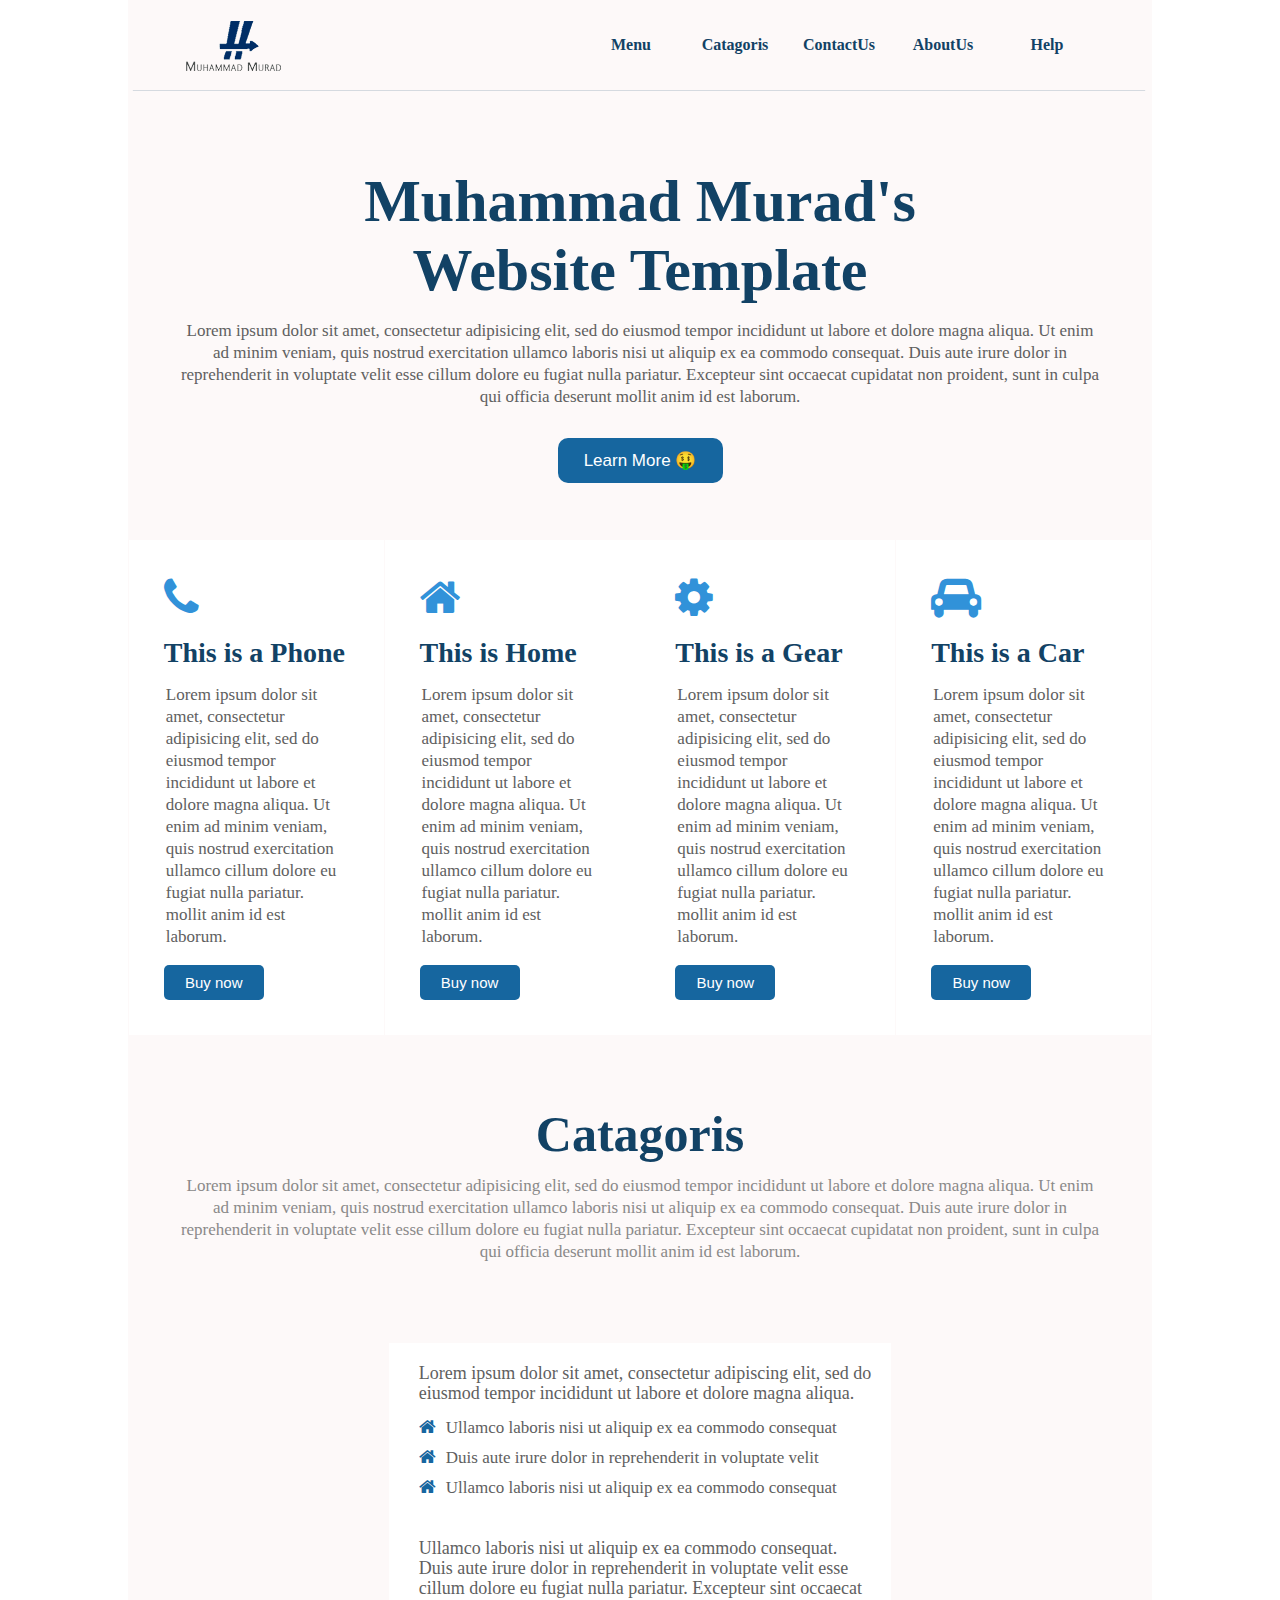
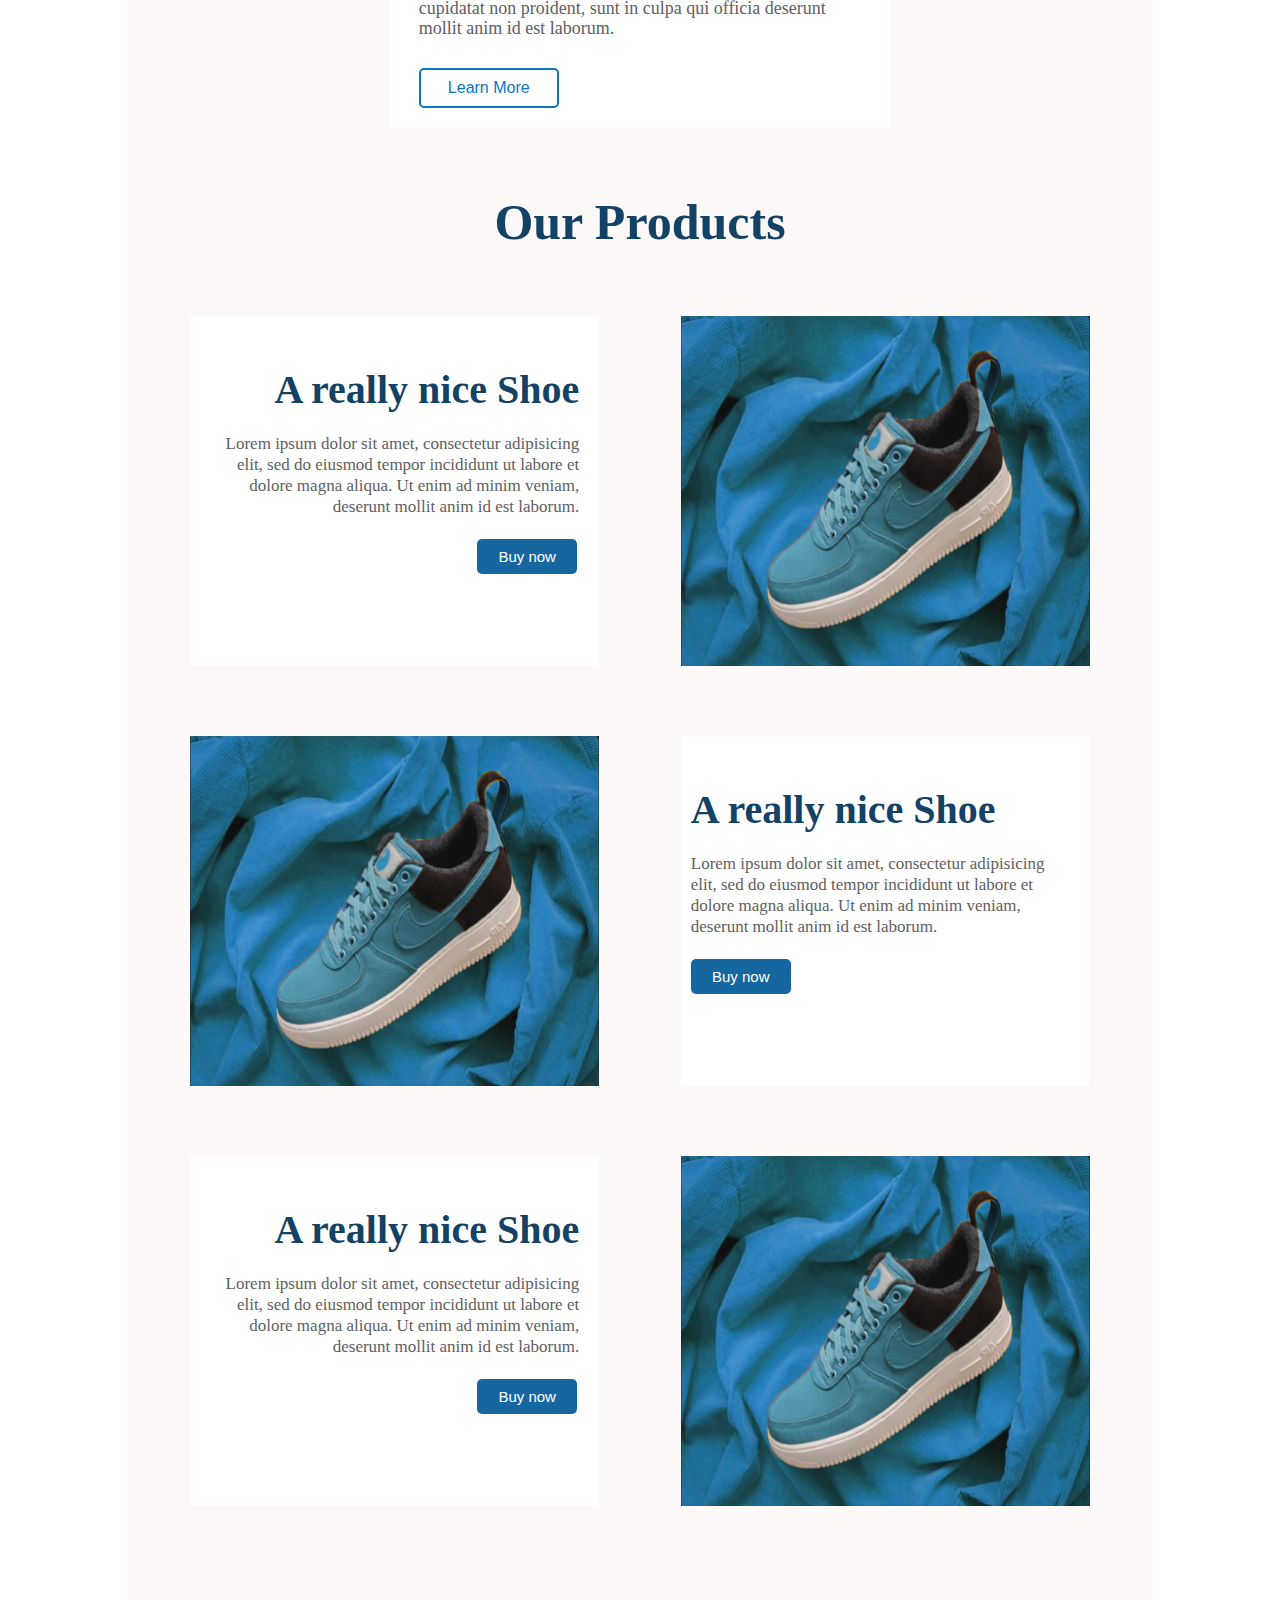
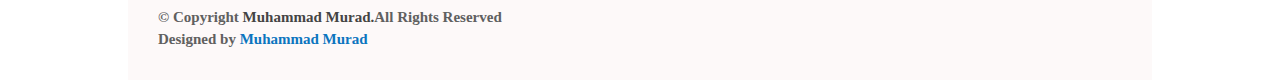
<file: index.html>
<!DOCTYPE html>
<html>
<head>
	<meta charset="utf-8">
	<meta name="viewport" content="width=device-width, initial-scale=1">
	<meta property="og:image" content="murad-design.png" />
	<meta property="og:title" content="First Landing Page by Murad" />
	<meta property="og:description" content="Click to Visit this My First Design." />
	<title>My(Murad's) Fist Landing Page Design.</title>
	<link rel="stylesheet" type="text/css" href="style.css">
	<link rel="stylesheet" href="font-awesome/css/font-awesome.min.css">
</head>
<body>
	
	<div class="area">
			
			<header>
				<div class="logo"><img src="hash nono.png"></div>
				<nav>
					<div class="button">
						<h3 class="mmm">Menu &#187;</h3>
						<ul>
							<li><a href="#setoin">Menu</a></li>
							<li><a href="#wwr">Catagoris</a></li>
							<li><a href="#ctta">ContactUs</a></li>
							<li><a href="#shooe">AboutUs</a></li>
							<li><a href="#last">Help</a></li>
						</ul>
					</div>
				</nav>
			</header>

			<div class="section" id="setoin">
				<h1>Muhammad Murad's
				<br> Website Template</h1>
				<p>Lorem ipsum dolor sit amet, consectetur adipisicing elit, sed do eiusmod
				tempor incididunt ut labore et dolore magna aliqua. Ut enim ad minim veniam,
				quis nostrud exercitation ullamco laboris nisi ut aliquip ex ea commodo
				consequat. Duis aute irure dolor in reprehenderit in voluptate velit esse
				cillum dolore eu fugiat nulla pariatur. Excepteur sint occaecat cupidatat non
				proident, sunt in culpa qui officia deserunt mollit anim id est laborum.</p>
				<button>Learn More &#129297; </button>
			</div>

			<div class="row" id="wwr">
				<div class="wor">
					<i class="fa fa-phone"></i>
					<h2>This is a Phone</h2>
					<p>Lorem ipsum dolor sit amet, consectetur adipisicing elit, sed do eiusmod
					tempor incididunt ut labore et dolore magna aliqua. Ut enim ad minim veniam,
					quis nostrud exercitation ullamco 
					cillum dolore eu fugiat nulla pariatur.  mollit anim id est laborum.</p>
					
					<button class="button ">Buy now</button>


				</div>

				<div class="wor">
					<i class="fa fa-home"></i>
					<h2>This is  Home</h2>
					<p>Lorem ipsum dolor sit amet, consectetur adipisicing elit, sed do eiusmod
					tempor incididunt ut labore et dolore magna aliqua. Ut enim ad minim veniam,
					quis nostrud exercitation ullamco 
					cillum dolore eu fugiat nulla pariatur.  mollit anim id est laborum.</p>
					
				<button class="button ">Buy now</button>

				</div>

				<div class="wor">
					<i class="fa fa-gear"></i>
					<h2>This is a Gear</h2>
					<p>Lorem ipsum dolor sit amet, consectetur adipisicing elit, sed do eiusmod
					tempor incididunt ut labore et dolore magna aliqua. Ut enim ad minim veniam,
					quis nostrud exercitation ullamco 
					cillum dolore eu fugiat nulla pariatur.  mollit anim id est laborum.</p>
					
					<button class="button ">Buy now</button>

				</div>
				<div class="wor">
					 <i class="fa fa-car"></i> 
					
					<h2>This is a Car</h2>
					<p>Lorem ipsum dolor sit amet, consectetur adipisicing elit, sed do eiusmod
					tempor incididunt ut labore et dolore magna aliqua. Ut enim ad minim veniam,
					quis nostrud exercitation ullamco 
					cillum dolore eu fugiat nulla pariatur. mollit anim id est laborum.</p>
					
					<button class="button ">Buy now</button>


				</div>
			</div>

			<div class="cata" id="ctta">
				<h1>Catagoris</h1>
				<p>Lorem ipsum dolor sit amet, consectetur adipisicing elit, sed do eiusmod
				tempor incididunt ut labore et dolore magna aliqua. Ut enim ad minim veniam,
				quis nostrud exercitation ullamco laboris nisi ut aliquip ex ea commodo
				consequat. Duis aute irure dolor in reprehenderit in voluptate velit esse
				cillum dolore eu fugiat nulla pariatur. Excepteur sint occaecat cupidatat non
				proident, sunt in culpa qui officia deserunt mollit anim id est laborum.</p>
			</div>

			<div class="cat">
				<div class="caat">
					<p>Lorem ipsum dolor sit amet, consectetur adipiscing elit, sed do eiusmod tempor incididunt ut labore et dolore magna aliqua. </p>
					<ul>
						<li><i class="fa fa-home"></i>Ullamco laboris nisi ut aliquip ex ea commodo consequat</li>
						<li><i class="fa fa-home"></i>Duis aute irure dolor in reprehenderit in voluptate velit</li>
						<li><i class="fa fa-home"></i>Ullamco laboris nisi ut aliquip ex ea commodo consequat</li>
					</ul>
				</div>
				<div class="caat">
					<p>Ullamco laboris nisi ut aliquip ex ea commodo consequat. Duis aute irure dolor in reprehenderit in voluptate velit esse cillum dolore eu fugiat nulla pariatur. Excepteur sint occaecat cupidatat non proident, sunt in culpa qui officia deserunt mollit anim id est laborum. </p>
					<button>Learn More</button>
						
					</div>
			</div>


			<div class="our">
				<h1>Our Products</h1>
			</div>

			<div class="shoe" id="shooe">

				<div class="paragraph same">
					<div class="mini">
						<h3>A really nice Shoe</h3>
						<p>Lorem ipsum dolor sit amet, consectetur adipisicing elit, sed do eiusmod
						tempor incididunt ut labore et dolore magna aliqua. Ut enim ad minim veniam,
						 
						
						deserunt mollit anim id est laborum.</p>
						<button>Buy now</button>
					</div>
			
				</div>

				<div class="shoe-img same"><img src="shoee.png">
				</div>

			</div>

			<div class="shoe who">

				<div class="shoe-img same"><img src="shoee.png">
				</div>

				<div class="paragraph same">
					<div class="mini big">
						<h3>A really nice Shoe</h3>
						<p>Lorem ipsum dolor sit amet, consectetur adipisicing elit, sed do eiusmod
						tempor incididunt ut labore et dolore magna aliqua. Ut enim ad minim veniam,
						
						
						 deserunt mollit anim id est laborum.</p>
						<button class="now">Buy now</button>
					</div>
			
				</div>

				

			</div>

			<div class="shoe how">

				<div class="paragraph same">
					<div class="mini">
						<h3>A really nice Shoe</h3>
						<p>Lorem ipsum dolor sit amet, consectetur adipisicing elit, sed do eiusmod
						tempor incididunt ut labore et dolore magna aliqua. Ut enim ad minim veniam,
						
						
						 deserunt mollit anim id est laborum.</p>
						<button>Buy now</button>
					</div>
			
				</div>

				<div class="shoe-img same"><img src="shoee.png">
				</div>

			</div>

			<div class="build" id="last">
				
				<h4>© Copyright <strong>Muhammad Murad.</strong>All Rights Reserved 
					<br>
				Designed by <a href="#">Muhammad Murad</a>
				</h4>
				
			</div>






	</div>



<!--#606060 
#ececec
#0093ff
#16669f -->





	</div>

</body>
</html>
</file>
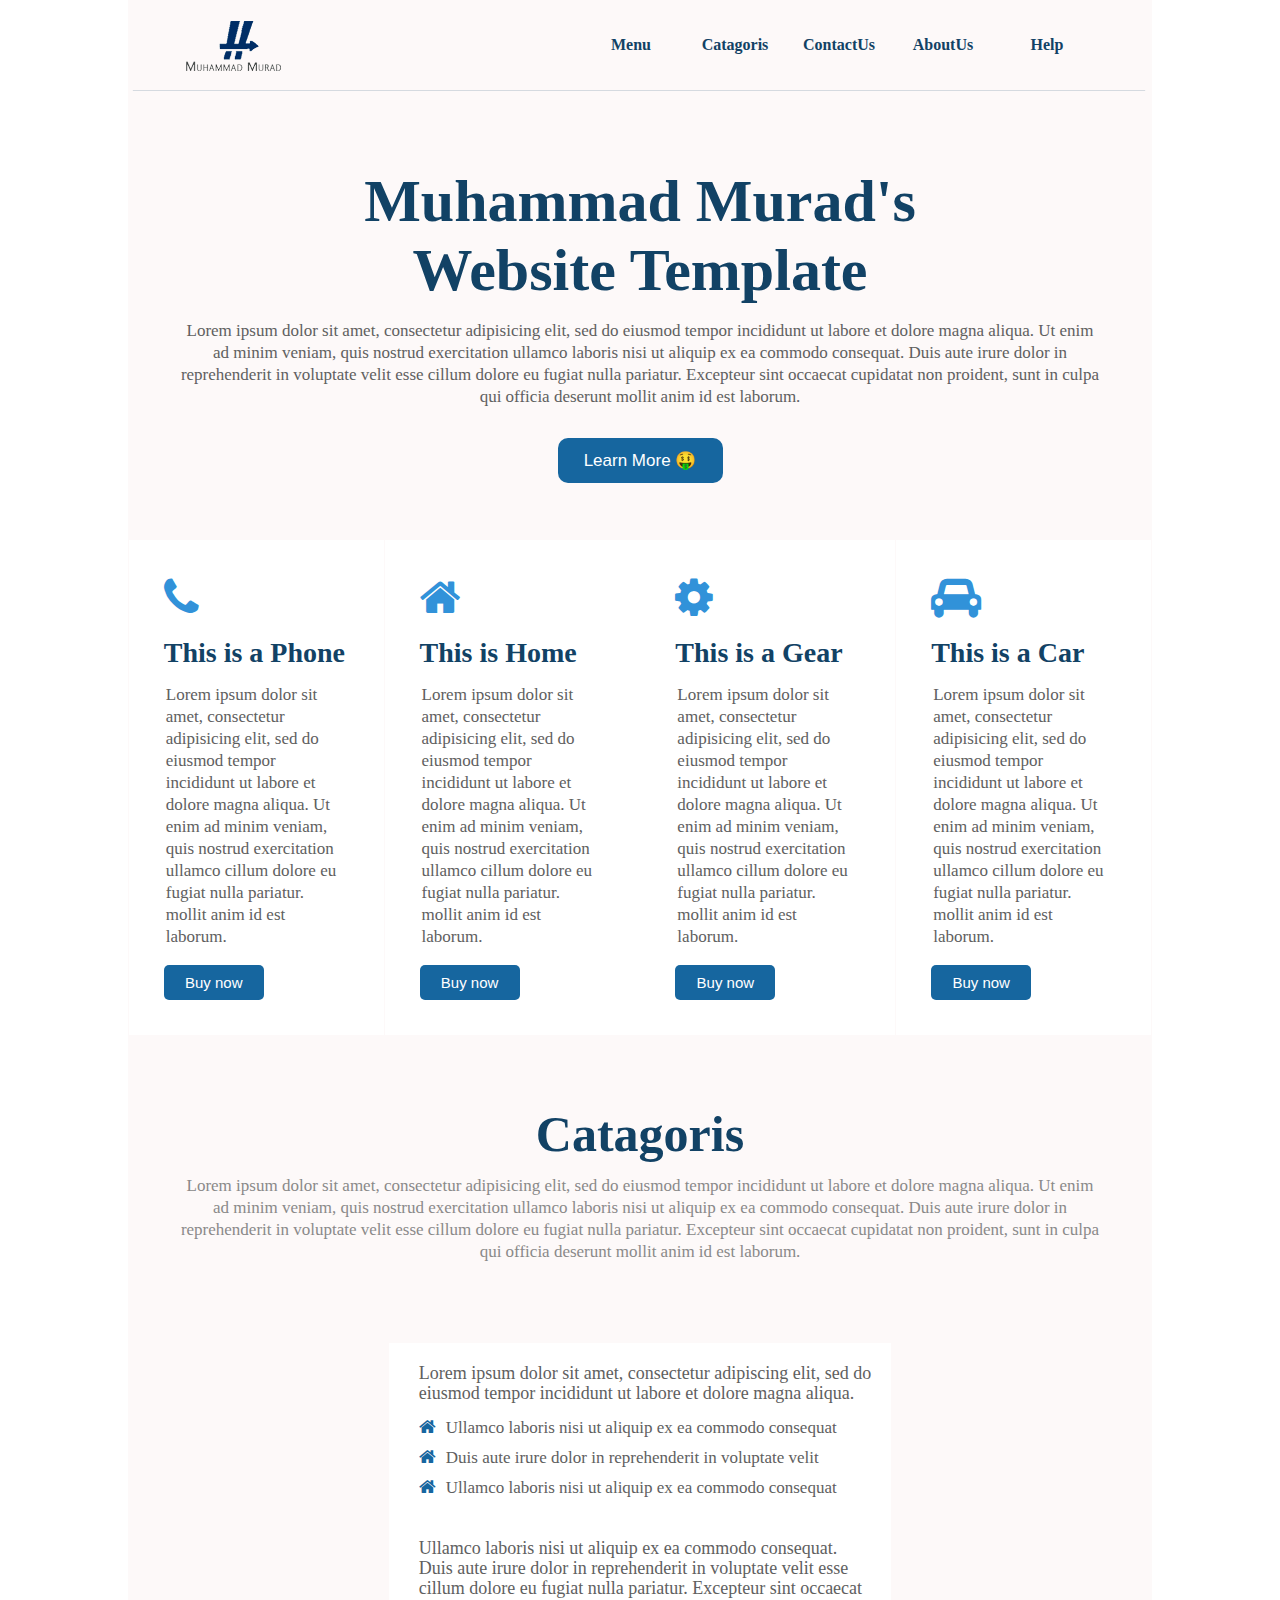
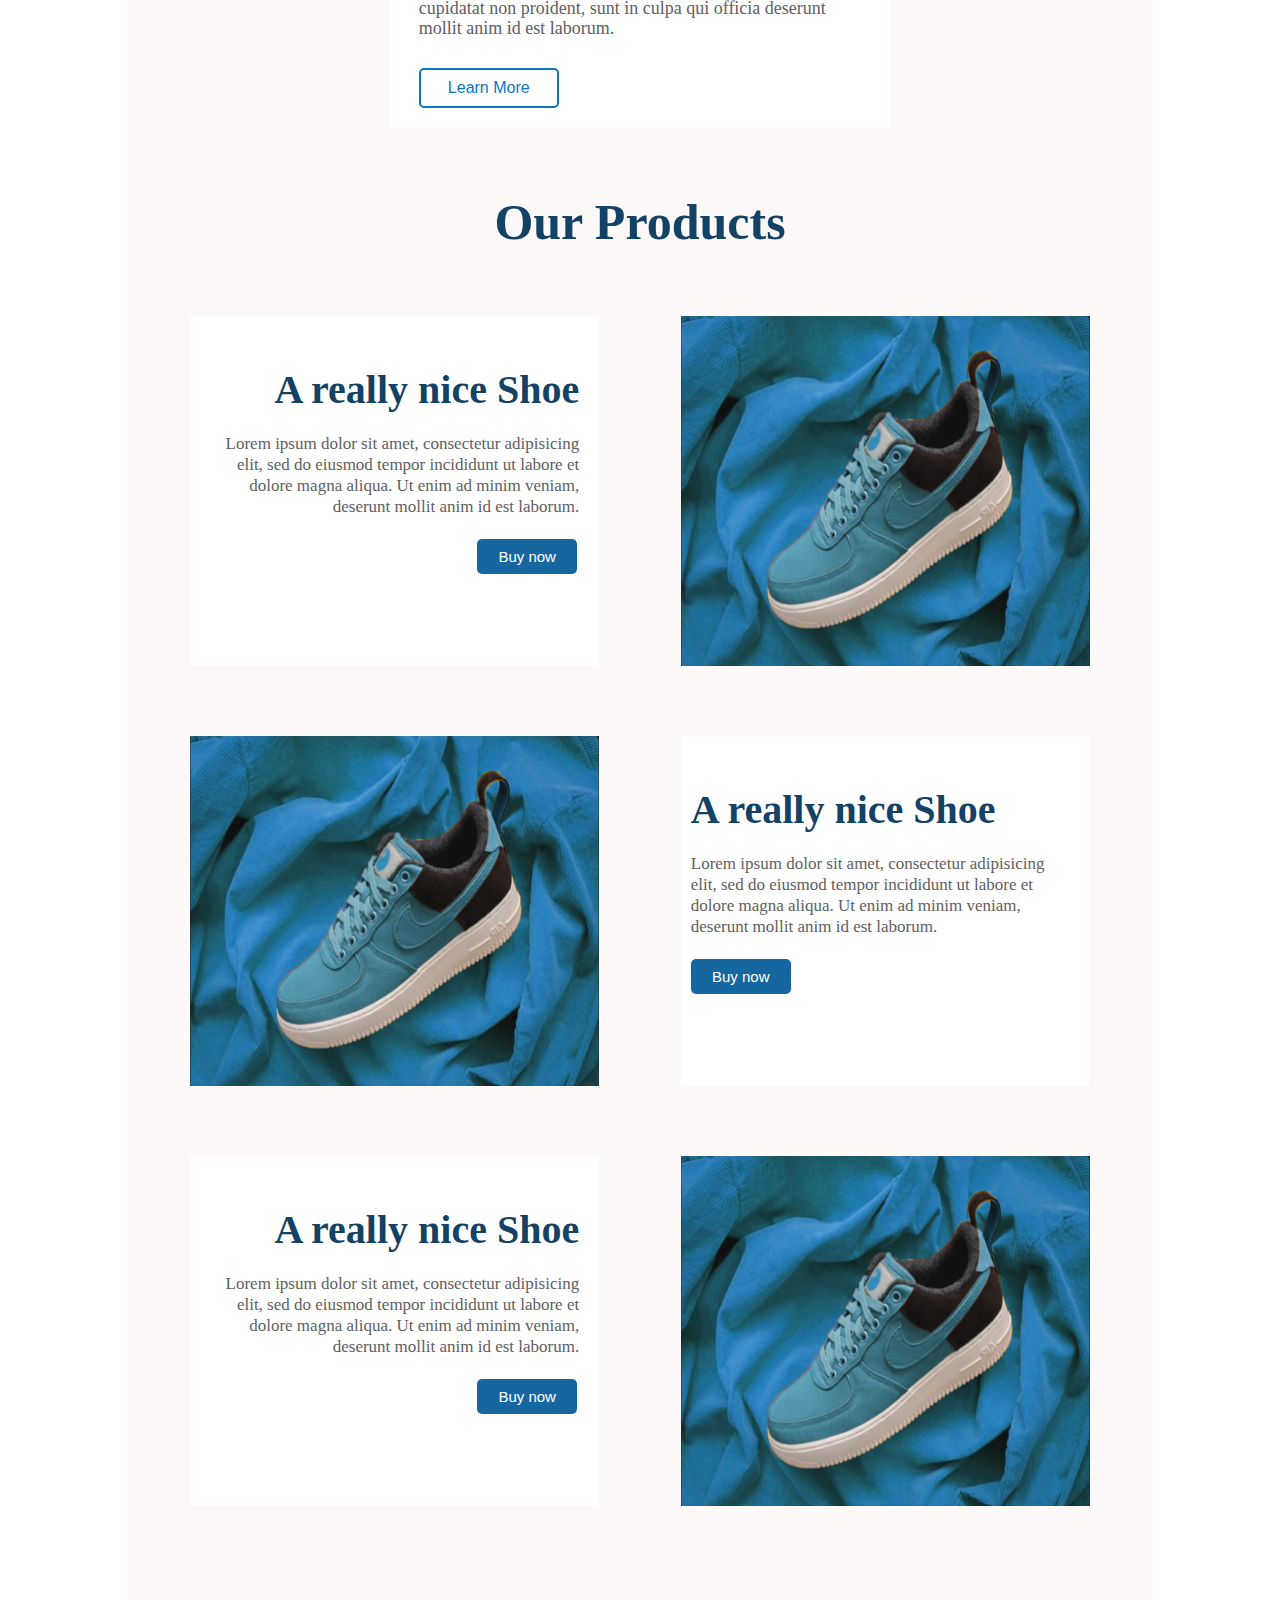
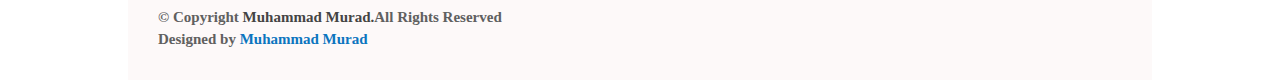
<file: color.html>
<!DOCTYPE html>
<html>
<head>
	<meta charset="utf-8">
	<meta name="viewport" content="width=device-width, initial-scale=1">
	<title>My(Murad's) First Landing Page.</title>
	<link rel="stylesheet" type="text/css" href="style.css">
	<link rel="stylesheet" href="font-awesome/css/font-awesome.min.css">
</head>
<body>
	
	<div class="area">
			
			<header>
				<div class="logo"><img src="hash nono.png"></div>
				<nav>
					<div class="button">
						<h3 class="mmm">Menu &#187;</h3>
						<ul>
							<li><a href="#setoin">Menu</a></li>
							<li><a href="#wwr">Catagoris</a></li>
							<li><a href="#ctta">ContactUs</a></li>
							<li><a href="#shooe">AboutUs</a></li>
							<li><a href="#last">Help</a></li>
						</ul>
					</div>
				</nav>
			</header>

			<div class="section" id="setoin">
				<h1>Muhammad Murad's
				<br> Website Template</h1>
				<p>Lorem ipsum dolor sit amet, consectetur adipisicing elit, sed do eiusmod
				tempor incididunt ut labore et dolore magna aliqua. Ut enim ad minim veniam,
				quis nostrud exercitation ullamco laboris nisi ut aliquip ex ea commodo
				consequat. Duis aute irure dolor in reprehenderit in voluptate velit esse
				cillum dolore eu fugiat nulla pariatur. Excepteur sint occaecat cupidatat non
				proident, sunt in culpa qui officia deserunt mollit anim id est laborum.</p>
				<button>Learn More &#129297; </button>
			</div>

			<div class="row" id="wwr">
				<div class="wor">
					<i class="fa fa-phone"></i>
					<h2>This is a Phone</h2>
					<p>Lorem ipsum dolor sit amet, consectetur adipisicing elit, sed do eiusmod
					tempor incididunt ut labore et dolore magna aliqua. Ut enim ad minim veniam,
					quis nostrud exercitation ullamco 
					cillum dolore eu fugiat nulla pariatur.  mollit anim id est laborum.</p>
					
					<button class="button ">Buy now</button>


				</div>

				<div class="wor">
					<i class="fa fa-home"></i>
					<h2>This is  Home</h2>
					<p>Lorem ipsum dolor sit amet, consectetur adipisicing elit, sed do eiusmod
					tempor incididunt ut labore et dolore magna aliqua. Ut enim ad minim veniam,
					quis nostrud exercitation ullamco 
					cillum dolore eu fugiat nulla pariatur.  mollit anim id est laborum.</p>
					
				<button class="button ">Buy now</button>

				</div>

				<div class="wor">
					<i class="fa fa-gear"></i>
					<h2>This is a Gear</h2>
					<p>Lorem ipsum dolor sit amet, consectetur adipisicing elit, sed do eiusmod
					tempor incididunt ut labore et dolore magna aliqua. Ut enim ad minim veniam,
					quis nostrud exercitation ullamco 
					cillum dolore eu fugiat nulla pariatur.  mollit anim id est laborum.</p>
					
					<button class="button ">Buy now</button>

				</div>
				<div class="wor">
					 <i class="fa fa-car"></i> 
					
					<h2>This is a Car</h2>
					<p>Lorem ipsum dolor sit amet, consectetur adipisicing elit, sed do eiusmod
					tempor incididunt ut labore et dolore magna aliqua. Ut enim ad minim veniam,
					quis nostrud exercitation ullamco 
					cillum dolore eu fugiat nulla pariatur. mollit anim id est laborum.</p>
					
					<button class="button ">Buy now</button>


				</div>
			</div>

			<div class="cata" id="ctta">
				<h1>Catagoris</h1>
				<p>Lorem ipsum dolor sit amet, consectetur adipisicing elit, sed do eiusmod
				tempor incididunt ut labore et dolore magna aliqua. Ut enim ad minim veniam,
				quis nostrud exercitation ullamco laboris nisi ut aliquip ex ea commodo
				consequat. Duis aute irure dolor in reprehenderit in voluptate velit esse
				cillum dolore eu fugiat nulla pariatur. Excepteur sint occaecat cupidatat non
				proident, sunt in culpa qui officia deserunt mollit anim id est laborum.</p>
			</div>

			<div class="cat">
				<div class="caat">
					<p>Lorem ipsum dolor sit amet, consectetur adipiscing elit, sed do eiusmod tempor incididunt ut labore et dolore magna aliqua. </p>
					<ul>
						<li><i class="fa fa-home"></i>Ullamco laboris nisi ut aliquip ex ea commodo consequat</li>
						<li><i class="fa fa-home"></i>Duis aute irure dolor in reprehenderit in voluptate velit</li>
						<li><i class="fa fa-home"></i>Ullamco laboris nisi ut aliquip ex ea commodo consequat</li>
					</ul>
				</div>
				<div class="caat">
					<p>Ullamco laboris nisi ut aliquip ex ea commodo consequat. Duis aute irure dolor in reprehenderit in voluptate velit esse cillum dolore eu fugiat nulla pariatur. Excepteur sint occaecat cupidatat non proident, sunt in culpa qui officia deserunt mollit anim id est laborum. </p>
					<button>Learn More</button>
						
					</div>
			</div>


			<div class="our">
				<h1>Our Products</h1>
			</div>

			<div class="shoe" id="shooe">

				<div class="paragraph same">
					<div class="mini">
						<h3>A really nice Shoe</h3>
						<p>Lorem ipsum dolor sit amet, consectetur adipisicing elit, sed do eiusmod
						tempor incididunt ut labore et dolore magna aliqua. Ut enim ad minim veniam,
						 
						
						deserunt mollit anim id est laborum.</p>
						<button>Buy now</button>
					</div>
			
				</div>

				<div class="shoe-img same"><img src="shoee.png">
				</div>

			</div>

			<div class="shoe who">

				<div class="shoe-img same"><img src="shoee.png">
				</div>

				<div class="paragraph same">
					<div class="mini big">
						<h3>A really nice Shoe</h3>
						<p>Lorem ipsum dolor sit amet, consectetur adipisicing elit, sed do eiusmod
						tempor incididunt ut labore et dolore magna aliqua. Ut enim ad minim veniam,
						
						
						 deserunt mollit anim id est laborum.</p>
						<button class="now">Buy now</button>
					</div>
			
				</div>

				

			</div>

			<div class="shoe how">

				<div class="paragraph same">
					<div class="mini">
						<h3>A really nice Shoe</h3>
						<p>Lorem ipsum dolor sit amet, consectetur adipisicing elit, sed do eiusmod
						tempor incididunt ut labore et dolore magna aliqua. Ut enim ad minim veniam,
						
						
						 deserunt mollit anim id est laborum.</p>
						<button>Buy now</button>
					</div>
			
				</div>

				<div class="shoe-img same"><img src="shoee.png">
				</div>

			</div>

			<div class="build" id="last">
				
				<h4>© Copyright <strong>Muhammad Murad.</strong>All Rights Reserved 
					<br>
				Designed by <a href="#">Muhammad Murad</a>
				</h4>
				
			</div>






	</div>



<!--#606060 
#ececec
#0093ff
#16669f -->





	</div>

</body>
</html>
</file>
<file: style.css>
html {
  scroll-behavior: smooth;
}

*{
	padding: 0;
	margin: 0;
	text-decoration: none;
	list-style-type: none;
}

.area{
	height: auto;
	width: 80%;
	margin: 0 auto;
		background-color: #fdf9f9;

}
header{
	height: 90px;
	box-shadow: -1px 6px 1px -6px #124265;
}

.logo{
	width: 150px;
	height: 90px;
	float: left;

}
.logo img{
	width: 100%;
	height: 100%;
	margin-top: 10px;
	margin-left: 35px;
}
nav .button{
	float: right;
	margin-right: 50px;
}
nav .button .mmm{
	display: none;
	color: #124265;
}
nav .button ul li{
	display: inline-block;
	line-height: 90px;
	text-align: center;
	width: 90px;
	margin-right: 10px;
}
nav .button ul li a{
	color: #124265;
	width: 90px;
	font-weight: bold;
	float: right;
}
nav .button ul li:hover{
	background-color:#ececec;
}
nav .button ul li a:hover{
	color:#0093ff ;

	animation: myGlowAnimation;
	animation-duration: 3s;
	animation-iteration-count: infinite;
}


@keyframes myGlowAnimation{
	50% {text-shadow: 0px 0px 10px #4c87b1;}
}


.section{
	height: auto;
	margin-top: 50px;
	text-align: center;
	padding: 17px;
}

.section h1{
	font-size: 60px;
	color:#124265;
	padding-top: 10px;
	text-align: center;

}
.section p{
	padding: 35px;
	padding-top: 15px;
	font-size: 17px;
	line-height: 22px;
	color: #606060;
	text-align: center;
}
.section button{
	height: 45px;
	width: 165px;
	font-size: 17px;
	margin: 20px;
	margin-top: -5px;
	color:white;
	background-color:#16669f;
	border: none;
	border-radius: 10px;
	cursor: pointer;
}
.section button:hover{
	background-color: #0c75bf;

}

.row{
	height: auto;
	background-color: #fdf9f9;
	display: flex;
	flex-wrap: wrap;
	justify-content: space-evenly;

}
.row .wor{
	width: 21%;
	text-align: left;
	background-color: white;
	padding: 20px;
	margin-top: 20px;
}
.wor h1{
	font-size: 40px;
	padding: 15px;
	color: #3192d9;
}
.wor i{
	font-size: 44px;
	padding: 15px;
	color: #3192d9;
}
.wor h2{

	font-size: 28px;
	padding: 15px;
	color: #124265;
	padding-top: 3px;
}
.wor p{
	line-height:22px;
	padding: 17px;
	padding-top: 0px;
	color: #606060;
	font-size: 17px;
}

.wor .button{
	width: 100px;
	height: 35px;
	margin: 15px;
	background-color:#16669f;
	color: white;
	border: none;
	margin-top: 0;
	font-size: 15px;
	border-radius: 5px;

}


.wor .button:hover{
	background-color:#0c75bf;
}

.cata{
	height: auto;
	padding: 20px;
	margin-top: 30px;
	background-color: #fdf9f9;
	text-align: center;
}
.cata h1{
	font-size: 50px;
	color:#124265;
	padding: 10px;
	padding-top: 20px;
}
.cata p{
	color:#8a8989;
	padding:30px;
	padding-top: 2px;
	text-align: center;
	line-height: 22px;
	font-size: 17px;
}
.cat{
	display: flex;
	height: auto;
	padding: 20px;
	padding-top:0px;
	background-color: #fdf9f9;
	flex-wrap: wrap;
	justify-content: space-evenly;
	margin-top: 30px;

}
.cat .caat{
	height: auto;
	width: 47%;
	background-color: white;
	padding: 20px;
	
	
	

}
.caat p{
	line-height: 20px;
	font-size: 18px;
	color:#606060;

}
.caat ul{
	padding-top: 5px;
}
.caat i{
	padding-right: 10px;
	padding-left: 10px;
	font-size: 18px;
	color: #16669f;
}
.caat ul li {
	
	padding-top: 10px;
	color: #606060;
	font-size: 17px;

}

.caat button{
	height: 40px;
	width: 140px;
	font-size: 16px;
	text-align: center;
	background-color: white;
	border-radius: 5px;
	border: 2px solid #0c75bf;
	color: #0c75bf;
	margin-top: 30px;
	cursor: pointer;
	margin-left: 10px;
}
.caat button:hover{
	background-color: #0c75bf;
	color: white;
}


.our{
	text-align: center;
	height: auto;
	background-color: #fdf9f9;
	justify-content: center;
	margin-top:30px;
	padding: 15px;
	font-size: 25px;
	color: #124265;

}





.shoe{
	height: auto;
	width: 100%;
	background-color:#fdf9f9;
	display: flex;
	flex-wrap: wrap;
	justify-content: space-evenly;
	margin-top: 30px;


}
.shoe .same{
	height: 350px;
	width: 40%;
	background-color: white;
	align-items: center;
	justify-content: center;
	margin-top:30px;
	margin: 20px;

}
.same img{
	height: 100%;
	width: 100%;
	justify-content: center;
	align-items: center;


	
}
.shoe .shoe-img {
	height:350px;
	margin: 20px;

}
.same .mini{
	height: auto;
	width: 100%;
	background-color: white;
	margin-top: 30px;
	text-align: right;

}
.mini h3{
	font-size: 40px;
	color: #124265;
	padding: 20px;

}
.mini p{
	color:#606060 ;
	padding-right: 20px;
	line-height: 21px;
	text-align: right;
	font-size:17px;
}
.mini button{
	width: 100px;
	height: 35px;
	cursor: pointer;
	background-color:#16669f;
	color: white;
	border: none;
	margin: 22px;
	font-size: 15px;
	border-radius: 5px;

}

.mini button:hover{
	background-color:#0c75bf;

}

.same .big h3 ,p {
	text-align: left;
	padding-left: 10px;
}
.big h3{
	padding-left: 10px;
}
.same .big p{
	text-align: left;
	font-size: 17px;
}

.big .now{
	width: 100px;
	height: 35px;
	margin-left: 10px;
	color: white;
	border: none;
	margin-right:100%;
	font-size: 15px;
	border-radius: 5px;
	
}

.build{
	height: auto;
	width: 100%;
	margin-top: 50px;
	padding: 30px;
	text-align: left;
	
}

.build h4{
	color:#606060;
	line-height: 22px;
	font-size: 15px;
}
.build strong{
	color: #444444;
}

.build a{
	color: #0c75bf;
}

.build a:hover{
	color: #3483bb;
}




@media only screen and (max-width: 950px){
	.area{
		height: 1000px;
		width: 100%;
	}
	nav .button .mmm{
		display: block;
		line-height: 90px;
		cursor: pointer;
	}
	nav .button .mmm:hover{
		color:#0093ff;
	}
	nav .button ul {
		display: none;
	}
	nav .button:hover>ul{
		display: block;
		position: absolute;
		
	}
	nav .button:hover>ul li{
		background-color: #ececec;
		line-height: 50px;
		
	}
	nav .button ul li:hover >a{
		color: #0093ff;
	}
	.section{
	height: auto;
	margin-top: 50px;
	text-align: center;
	padding: 20px;
	}

	.section h1{
		font-size: 40px;
		color:#124265;
		padding-top: 10px;

	}
	.section p{
		padding: 30px;
		padding-top: 15px;
		font-size: 17px;
		line-height: 22px;
		color: #606060;
		text-align: center;
	}
	.section button{
		height: 45px;
		width: 165px;
		font-size: 17px;
		margin: 20px;
		margin-top: -5px;
		color:white;
		background-color:#16669f;
		border: none;
		border-radius: 10px;
	}
	.section button:hover{
		background-color: #0c75bf;

	}

	.row{
		height: auto;
		background-color: #fdf9f9;
		display: flex;
		flex-wrap: wrap;
		justify-content: space-evenly;

	}
	.row .wor{
		width:350px;
		text-align: left;
		background-color: white;
		padding: 20px;
		margin-top: 20px;
	}
	.wor i{
		font-size: 44px;
		padding: 15px;
		color: #3192d9;
	}
	.wor h2{

		font-size: 28px;
		padding: 15px;
		color: #124265;
		padding-top: 3px;
	}
	.wor p{
		line-height:22px;
		padding: 15px;
		padding-top: 0px;
		color: #606060;
		font-size: 17px;
	}

	.wor .button{
		width: 100px;
		height: 35px;
		margin: 15px;
		background-color:#16669f;
		color: white;
		border: none;
		margin-top: 0;
		font-size: 15px;
		border-radius: 5px;

	}


	.wor .button:hover{
		background-color:#0c75bf;
	}

	.cata{
		height: auto;
		padding: 20px;
		margin-top: 30px;
		background-color: white;
		text-align: center;
	}
	.cata h1{
		font-size: 40px;
		color:#124265;
		padding: 10px;
		padding-top: 20px;
	}
	.cata p{
		color:#8a8989;
		padding: 10px;
		padding-top: 2px;
		font-size: 17px;
		line-height: 22px;
	}
	.cat{
		display: flex;
		height: auto;
		padding: 20px;
		padding-top:0px;
		background-color: white;
		flex-wrap: wrap;
		justify-content: space-evenly;

	}
	.cat .caat{
		height: auto;
		width: 400px;
		margin-top: 30px;

	}
	.caat p{
		line-height: 20px;
		font-size: 18px;
		color:#606060 ;
		font-size: 17PX;
	}
	.caat ul{
		padding-top: 5px;
	}
	.caat i{
		padding-right: 10px;
		font-size: 18px;
		color: #16669f;
	}
	.caat ul li {
		
		padding-top: 10px;
		color: #606060;
		font-size: 17px;

	}

	.caat button{
		height: 40px;
		width: 140px;
		font-size: 16px;
		text-align: center;
		background-color: white;
		border-radius: 5px;
		border: 2px solid #0c75bf;
		color: #0c75bf;
		margin-top: 25px;
		cursor: pointer;
	}
	.caat button:hover{
		background-color: #0c75bf;
		color: white;
	}


.shoe{
	height: auto;
	width: 100%;
	background-color: #ffffff;
	display: flex;
	flex-wrap: wrap;
	justify-content: space-evenly;
	margin-top: 50px;

}
.shoe .same{
	height: auto;
	width: 500px;
	background-color: white;
	align-items: center;
	justify-content: center;
	margin-top: 20px;
	order: 2;
}
.shoe .shoe-img{
	order: 1;
}
.same img{
	height: 100%;
	width: 100%;
	justify-content: center;
	align-items: center;
	
}
.same .mini{
	height: auto;
	width: 90%;
	background-color: white;
	margin-top: 30px;
	text-align: left;
}
.mini h3{
	font-size: 40px;
	color: #124265;
	padding: 20px;
	text-align: left;
}
.mini p{
	color:#606060 ;
	padding-right: 20px;
	line-height: 21px;
	text-align: left;
	font-size: 17px;
}
.mini button{
	width: 100px;
	height: 35px;

	background-color:#16669f;
	color: white;
	border: none;
	
	margin: 15px;
	font-size: 15px;
	border-radius: 5px;

}

.mini button:hover{
	background-color:#0c75bf;

}

.same .big h3 ,p {
	text-align: left;
	padding-left: 10px;
}
.big h3{
	padding-left: 10px;
}

.big .now{
	width: 100px;
	height: 35px;

	background-color:#16669f;
	color: white;
	border: none;
	
	margin-right:100%;
	font-size: 15px;
	border-radius: 5px;
	
}

.build{
	height: auto;
	width: 100%;
	margin-top: 50px;
	padding: 30px;
	padding-left: 5px;
	text-align: center;
	
}

.build h4{
	color:#606060;
	line-height: 22px;
	font-size: 15px;

}
.build strong{
	color: #444444;
}

.build a{
	color: #0c75bf;
}

.build a:hover{
	color: #3483bb;
}





}

@media only screen and (max-width: 500px){

.shoe .same{
	height: 400px;
	width: 40%;
	background-color: #fdf9f9;
	align-items: center;
	justify-content: center;
	margin-top: 20px;
	order:2;
}
.shoe .shoe-img {
	height: 300px;
	order:1;
}


	.row{
		height: auto;
		background-color: #fdf9f9;
		display: flex;
		flex-wrap: wrap;
		justify-content: space-evenly;

	}
	.wor i{
		font-size: 44px;
		padding: 15px;
		color: #3192d9;
	}
	.wor h2{

		font-size: 28px;
		padding: 15px;
		color: #124265;
		padding-top: 3px;
	}
	.wor p{
		line-height:22px;
		padding: 15px;
		padding-top: 0px;
		color: #606060;
		font-size: 17px;
	}

	.wor .button{
		width: 100px;
		height: 35px;
		margin: 15px;
		background-color:#16669f;
		color: white;
		border: none;
		margin-top: 0;
		font-size: 15px;
		border-radius: 5px;

	}


	.wor .button:hover{
		background-color:#0c75bf;
	}

	.cata{
		height: auto;
		padding: 20px;
		margin-top: 30px;
		background-color: white;
		text-align: center;
	}
	.cata h1{
		font-size: 40px;
		color:#124265;
		padding: 10px;
		padding-top: 20px;
	}
	.cata p{
		color:#8a8989;
		padding: 10px;
		padding-top: 2px;
		font-size: 17px;
		line-height: 22px;
	}
	.cat{
		display: flex;
		height: auto;
		padding: 10px;
		padding-top:0px;
		background-color: white;
		flex-wrap: wrap;
		justify-content: space-evenly;

	}
	.cat .caat{
		height: auto;
		width: 400px;
		margin-top: 30px;
	}
	.caat p{
		line-height: 20px;
		font-size: 18px;
		color:#606060 ;
	}
	.caat ul{
		padding-top: 5px;
	}
	.caat i{
		padding-right: 10px;
		font-size: 18px;
		color: #16669f;
	}
	.caat ul li {
		
		padding-top: 10px;
		color: #606060;
		font-size: 17px;

	}

	.caat button{
		height: 40px;
		width: 140px;
		font-size: 16px;
		text-align: center;
		background-color: white;
		border-radius: 5px;
		border: 2px solid #0c75bf;
		color: #0c75bf;
		margin-top: 25px;
		cursor: pointer;
	}
	.caat button:hover{
		background-color: #0c75bf;
		color: white;
	}

.shoe{
	height: auto;
	width: 100%;
	background-color: #ffffff;
	display: flex;
	flex-wrap: wrap;
	justify-content: space-evenly;
	margin-top: 50px;

}
.shoe .same{
	height: auto;
	width: 400px;
	background-color: white;
	align-items: center;
	justify-content: center;
	margin-top: 20px;
}
.same img{
	height: 100%;
	width: 100%;
	justify-content: center;
	align-items: center;
	
}
.same .mini{
	height: auto;
	width: 100%;
	background-color: white;
	margin-top: 30px;
	text-align: left;

}
.mini h3{
	font-size: 40px;
	color: #124265;
	padding:15px;
	text-align:left;
}
.mini p{
	color:#606060 ;
	padding-right: 20px;
	line-height: 21px;
	text-align: left;
}
.mini button{
	width: 100px;
	height: 35px;

	background-color:#16669f;
	color: white;
	border: none;
	
	margin: 15px;
	font-size: 15px;
	border-radius: 5px;

}

.mini button:hover{
	background-color:#0c75bf;

}

.same .big h3 ,p {
	text-align: left;
	padding-left: 10px;
}
.big h3{
	padding-left: 5px;
	text-align: left;
}

.big .now{
	width: 100px;
	height: 35px;

	background-color:#16669f;
	color: white;
	border: none;
	
	margin-right:100%;
	font-size: 15px;
	border-radius: 5px;
	
}
.build{
	height: auto;
	width: 100%;
	margin-top: 50px;
	padding: 30px;
	padding-left: 5px;
	text-align: center;
	
}

.build h4{
	color:#606060;
	line-height: 22px;
	font-size: 15px;

}
.build strong{
	color: #444444;
}

.build a{
	color: #0c75bf;
}

.build a:hover{
	color: #56a0d5;
}










}
</file>
